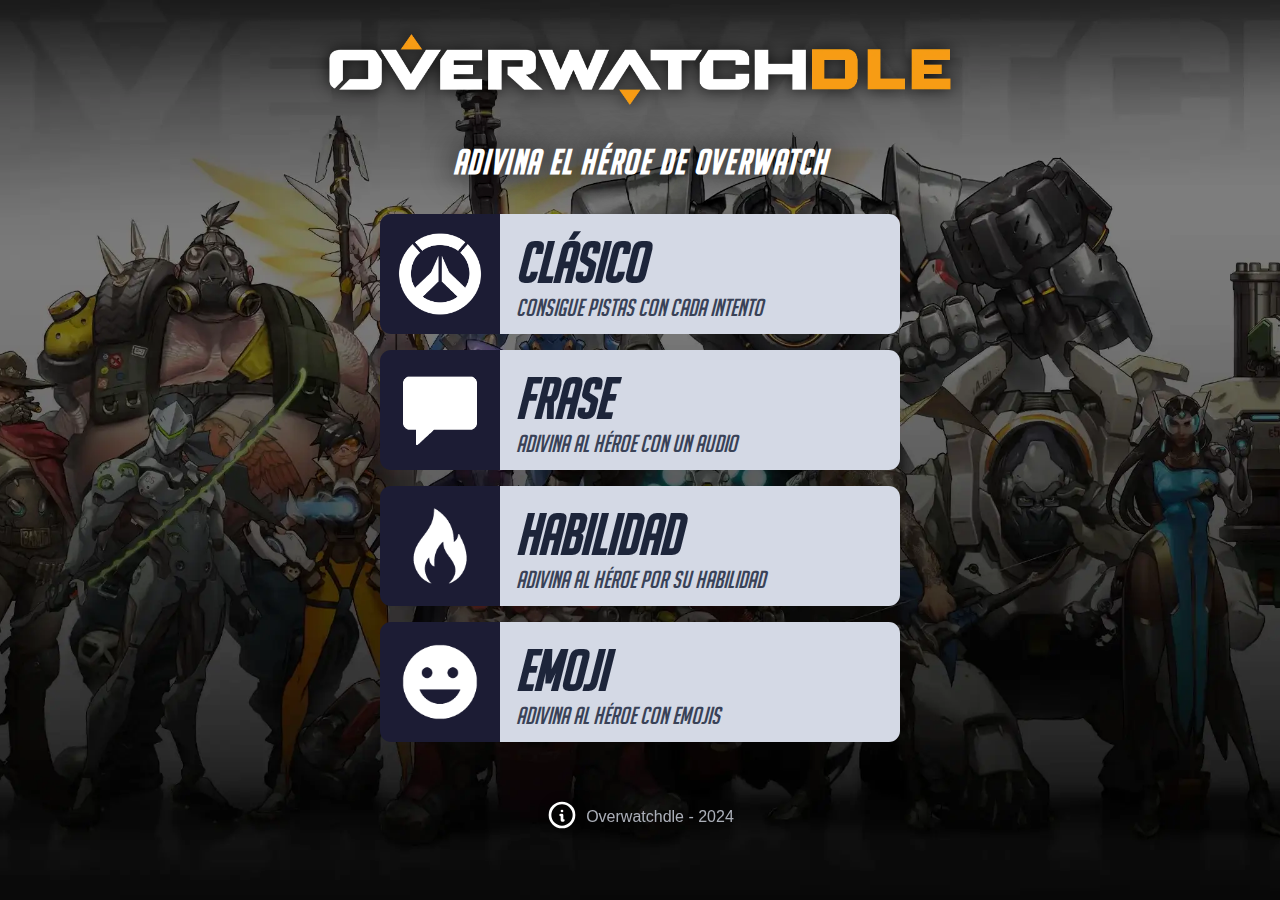
<file: index.html>
<!DOCTYPE html>
<html lang="es">

<head>
    <meta charset="UTF-8">
    <meta name="viewport" content="width=device-width, initial-scale=1.0">
    <title>Overwatchdle</title>
    <link rel="stylesheet" href="css/style.css">
    <link rel="icon" type="image/x-icon" href="imgs/favicon.ico">
</head>

<body>

    <header class="header">
        <nav class="header__nav">
            <a href=".">
                <img src="imgs/overwatchdle.webp" alt="Overwatchdle" class="logo">
            </a>
        </nav>

        <dialog class="modal info-modal">
            <section class="info-modal__content">
                <button class="close-modal close-info">
                    <svg xmlns="http://www.w3.org/2000/svg" viewBox="0 0 24 24" fill="none" stroke="currentColor"
                        stroke-width="2" stroke-linecap="round" stroke-linejoin="round"
                        class="icon icon-tabler icons-tabler-outline icon-tabler-x close-modal__img">
                        <path stroke="none" d="M0 0h24v24H0z" fill="none" />
                        <path d="M18 6l-12 12" />
                        <path d="M6 6l12 12" />
                    </svg>
                </button>
                <h3 class="info-modal__title">Información</h3>
                <hr class="info-hr">
                <p class="info-modal__text">Todos los días, adivina un héroe diferente del juego Overwatch</p>
                <p class="info-modal__text">Overwatchdle fue creado utilizando recursos que son propiedad de Blizzard
                    Entertainment. Blizzard Entertainment no respalda ni patrocina este proyecto.</p>
                <p class="info-modal__text">Juego inspirado en <a href="https://loldle.net" class="info-modal__link"
                        target="_blank">Loldle</a></p>
                <hr class="info-hr">
                <footer class="info-modal__footer">
                    <p class="info-modal__text">Contactame: <a href="mailto:brandoncalimares@gmail.com"
                            class="info-modal__link">brandoncalimares@gmail.com</a></p>
                </footer>
            </section>
        </dialog>
    </header>

    <main>
        <h2 class="description">
            Adivina el héroe de Overwatch
        </h2>
        <section class="gamemodes">
            <ul class="gamemodes__ul">
                <li>
                    <a href="classic.html" class="gamemode">
                        <div class="gamemode__icon">
                            <img src="imgs/classic.webp" alt="Imagen clasico">
                        </div>
                        <article class="gamemode__container">
                            <h3 class="gamemode__title"> Clásico </h3>
                            <p class="gamemode__description">Consigue pistas con cada intento</p>
                        </article>
                    </a>
                </li>
                <li>
                    <a href="phrase.html" class="gamemode">
                        <div class="gamemode__icon">
                            <img src="imgs/phrase.webp" alt="Imagen frase">
                        </div>
                        <article class="gamemode__container">
                            <h3 class="gamemode__title"> Frase </h3>
                            <p class="gamemode__description">Adivina al héroe con un audio</p>
                        </article>
                    </a>
                </li>
                <li>
                    <a href="ability.html" class="gamemode">
                        <div class="gamemode__icon">
                            <img src="imgs/ablity.webp" alt="Imagen habilidad">
                        </div>
                        <article class="gamemode__container">
                            <h3 class="gamemode__title"> Habilidad </h3>
                            <p class="gamemode__description">Adivina al héroe por su habilidad</p>
                        </article>
                    </a>
                </li>
                <li>
                    <a href="emoji.html" class="gamemode">
                        <div class="gamemode__icon">
                            <img src="imgs/emoji.webp" alt="Imagen emoji">
                        </div>
                        <article class="gamemode__container">
                            <h3 class="gamemode__title"> Emoji </h3>
                            <p class="gamemode__description">Adivina al héroe con emojis</p>
                        </article>
                    </a>
                </li>
            </ul>
        </section>
    </main>

    <footer>
        <button class="info-btn header__button">
            <svg xmlns="http://www.w3.org/2000/svg" width="24" height="24" viewBox="0 0 24 24" fill="none"
                stroke="currentColor" stroke-width="2" stroke-linecap="round" stroke-linejoin="round"
                class="icon icon-tabler icons-tabler-outline icon-tabler-info-circle info-icon">
                <path stroke="none" d="M0 0h24v24H0z" fill="none" />
                <path d="M3 12a9 9 0 1 0 18 0a9 9 0 0 0 -18 0" />
                <path d="M12 9h.01" />
                <path d="M11 12h1v4h1" />
            </svg>
        </button>
        <p class="footer__text">Overwatchdle - 2024</p>
    </footer>

    <script src="js/main.js"></script>

</body>

</html>
</file>
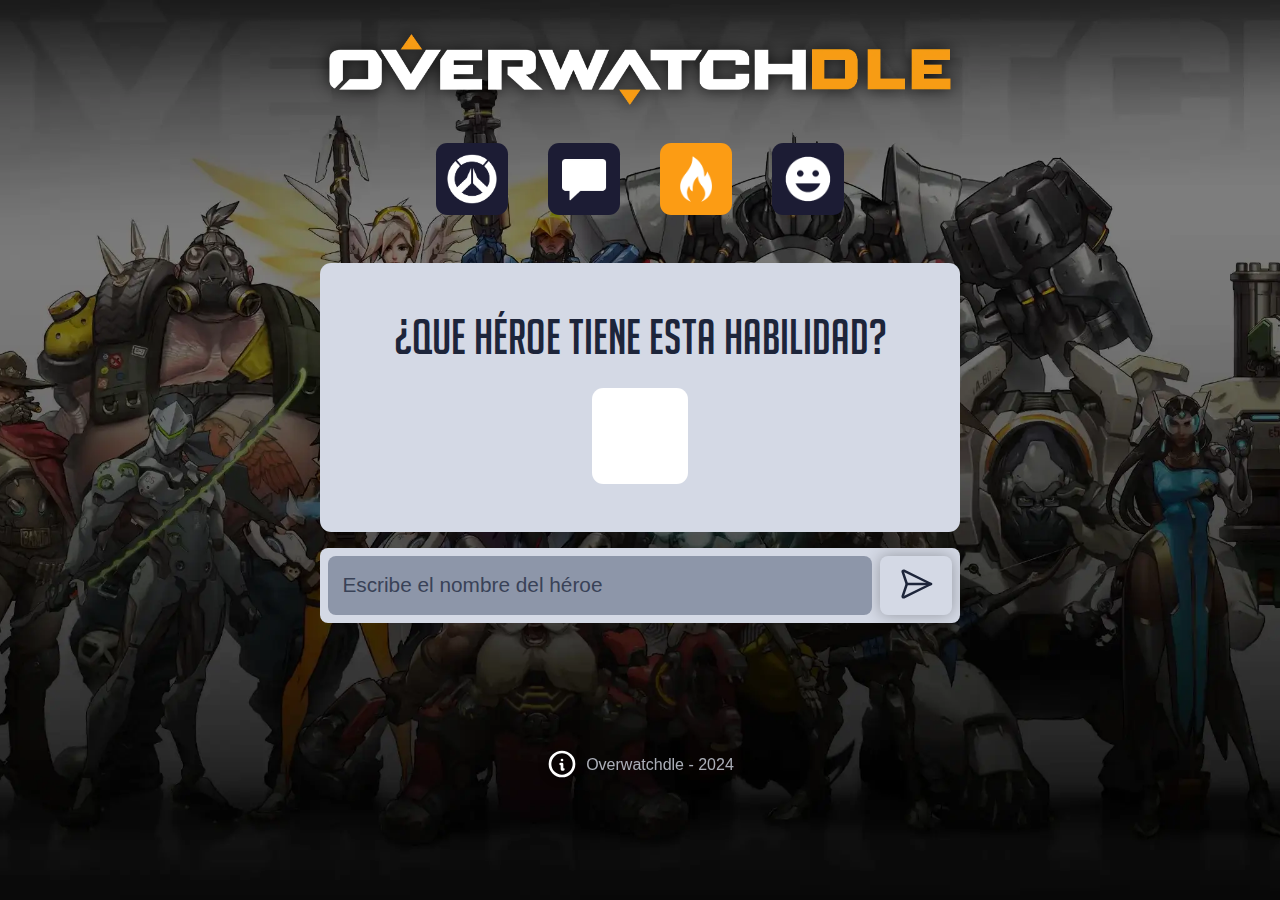
<file: ability.html>
<!DOCTYPE html>
<html lang="es">

<head>
    <meta charset="UTF-8">
    <meta name="viewport" content="width=device-width, initial-scale=1.0">
    <title>Overwatchdle - Habilidad</title>
    <link rel="stylesheet" href="css/style.css">
    <link rel="stylesheet" href="css/games.css">
    <link rel="icon" type="image/x-icon" href="imgs/favicon.ico">
</head>

<body>

    <header class="header">
        <nav class="header__nav">
            <a href=".">
                <img src="imgs/overwatchdle.webp" alt="Overwatchdle" class="logo">
            </a>
        </nav>

        <dialog class="modal info-modal">
            <section class="info-modal__content">
                <button class="close-modal close-info">
                    <svg xmlns="http://www.w3.org/2000/svg" viewBox="0 0 24 24" fill="none" stroke="currentColor"
                        stroke-width="2" stroke-linecap="round" stroke-linejoin="round"
                        class="icon icon-tabler icons-tabler-outline icon-tabler-x close-modal__img">
                        <path stroke="none" d="M0 0h24v24H0z" fill="none" />
                        <path d="M18 6l-12 12" />
                        <path d="M6 6l12 12" />
                    </svg>
                </button>
                <h3 class="info-modal__title">Información</h3>
                <hr class="info-hr">
                <p class="info-modal__text">Todos los días, adivina un héroe diferente del juego Overwatch</p>
                <p class="info-modal__text">Overwatchdle fue creado utilizando recursos que son propiedad de Blizzard
                    Entertainment. Blizzard Entertainment no respalda ni patrocina este proyecto.</p>
                <p class="info-modal__text">Juego inspirado en <a href="https://loldle.net" class="info-modal__link"
                        target="_blank">Loldle</a></p>
                <hr class="info-hr">
                <footer class="info-modal__footer">
                    <p class="info-modal__text">Contactame: <a href="mailto:brandoncalimares@gmail.com"
                            class="info-modal__link">brandoncalimares@gmail.com</a></p>
                </footer>
            </section>
        </dialog>
    </header>

    <main>
        <nav class="gamemodes">
            <ul class="gamemodes__ul-alt">
                <li>
                    <a href="classic.html" class="gamemode__icon gamemode__icon-alt">
                        <img src="imgs/classic.webp" alt="Imagen clasico">
                    </a>
                </li>
                <li>
                    <a href="phrase.html" class="gamemode__icon gamemode__icon-alt">
                        <img src="imgs/phrase.webp" alt="Imagen frase">
                    </a>
                </li>
                <li>
                    <a href="ability.html" class="gamemode__icon gamemode__icon-alt gamemode__icon-selected">
                        <img src="imgs/ablity.webp" alt="Imagen habilidad">
                    </a>
                </li>
                <li>
                    <a href="emoji.html" class="gamemode__icon gamemode__icon-alt">
                        <img src="imgs/emoji.webp" alt="Imagen emoji">
                    </a>
                </li>
            </ul>
        </nav>

        <section class="game-instructions">
            <p class="game-instructions__title">¿Que héroe tiene esta habilidad?</p>
            <div style="background-image: url('imgs/abilities/dva-e.png')" alt="Habilidad" class="ability-img">
        </section>

        <section class="chr-search">
            <form class="chr-search__form">
                <div class="chr-search__input-container">
                    <input type="text" placeholder="Escribe el nombre del héroe" class="chr-search__input">
                    <div class="search-results">
                    </div>
                </div>
                <button class="chr-search__button">
                    <svg xmlns="http://www.w3.org/2000/svg" viewBox="0 0 24 24" fill="none" stroke="currentColor"
                        stroke-width="1.5" stroke-linecap="round" stroke-linejoin="round"
                        class="icon icon-tabler icons-tabler-outline icon-tabler-send-2 chr-search__button-icon">
                        <path stroke="none" d="M0 0h24v24H0z" fill="none" />
                        <path
                            d="M4.698 4.034l16.302 7.966l-16.302 7.966a.503 .503 0 0 1 -.546 -.124a.555 .555 0 0 1 -.12 -.568l2.468 -7.274l-2.468 -7.274a.555 .555 0 0 1 .12 -.568a.503 .503 0 0 1 .546 -.124z" />
                        <path d="M6.5 12h14.5" />
                    </svg>
                </button>
            </form>
        </section>

        <section class="results-ability-container">
        </section>

        <section class="correct-answer correct-answer-hidden">
            <section class="ability-extra">
                <button class="ability-option right-click">
                    <svg version="1.1" fill="currentColor" class="ability-option__img"
                        xmlns="http://www.w3.org/2000/svg" xmlns:xlink="http://www.w3.org/1999/xlink"
                        viewBox="0 0 356.572 356.572" xml:space="preserve">
                        <g id="SVGRepo_bgCarrier" stroke-width="0"></g>
                        <g id="SVGRepo_tracerCarrier" stroke-linecap="round" stroke-linejoin="round"></g>
                        <g id="SVGRepo_iconCarrier">
                            <g>
                                <path
                                    d="M181.563,0C120.762,0,59.215,30.525,59.215,88.873V237.5c0,65.658,53.412,119.071,119.071,119.071 c65.658,0,119.07-53.413,119.07-119.071V88.873C297.356,27.809,237.336,0,181.563,0z M274.945,237.5 c0,53.303-43.362,96.657-96.659,96.657c-53.299,0-96.657-43.354-96.657-96.657v-69.513c20.014,6.055,57.685,15.215,102.221,15.215 c28.515,0,59.831-3.809,91.095-14.567V237.5z M274.945,144.794c-81.683,31.233-168.353,7.716-193.316-0.364V88.873 c0-43.168,51.489-66.46,99.934-66.46c46.481,0,93.382,20.547,93.382,66.46V144.794z M190.893,48.389v81.248 c0,6.187-5.023,11.208-11.206,11.208c-6.185,0-11.207-5.021-11.207-11.208V48.389c0-6.186,5.021-11.207,11.207-11.207 C185.869,37.182,190.893,42.203,190.893,48.389z M264.272,130.378c0,0-46.687,13.072-62.566,10.271V36.988 C201.706,36.988,276.412,37.923,264.272,130.378z">
                                </path>
                            </g>
                        </g>
                    </svg>
                </button>
                <button class="ability-option q">
                    Q
                </button>
                <button class="ability-option e">
                    E
                </button>
                <button class="ability-option shift">
                    SHIFT
                </button>
            </section>

            <p class="timer-text"> Proximo heroe en</p>
            <p class="timer"></p>

            <hr class="correct-answer__hr">
            <p class="next-game-title">Siguiente modo</p>
            <a href="emoji.html">
                <article class="next-game">
                    <img src="imgs/emoji.webp" alt="Imagen Emoji" class="next-game__img">
                    <p class="next-game__text">Emoji</p>
                </article>
            </a>
        </section>
    </main>

    <footer>
        <button class="info-btn header__button">
            <svg xmlns="http://www.w3.org/2000/svg" width="24" height="24" viewBox="0 0 24 24" fill="none"
                stroke="currentColor" stroke-width="2" stroke-linecap="round" stroke-linejoin="round"
                class="icon icon-tabler icons-tabler-outline icon-tabler-info-circle info-icon">
                <path stroke="none" d="M0 0h24v24H0z" fill="none" />
                <path d="M3 12a9 9 0 1 0 18 0a9 9 0 0 0 -18 0" />
                <path d="M12 9h.01" />
                <path d="M11 12h1v4h1" />
            </svg>
        </button>
        <p class="footer__text">Overwatchdle - 2024</p>
    </footer>

    <script src="js/main.js"></script>
    <script src="js/heroes.js"></script>
    <script src="js/search.js"></script>
    <script src="js/abilities.js"></script>
    <script src="js/ability.js"></script>
    <script src="js/updateDate.js"></script>

</body>

</html>
</file>
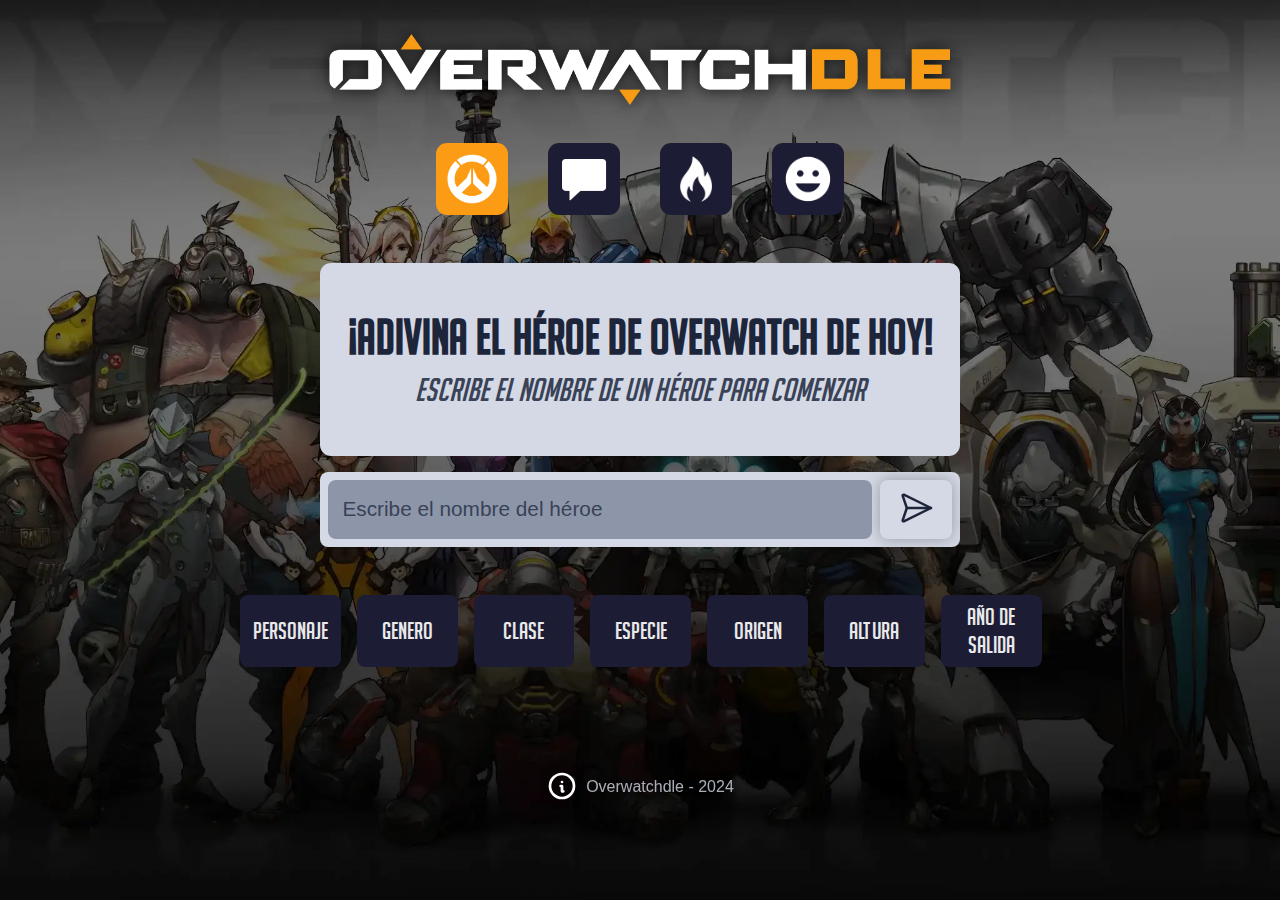
<file: classic.html>
<!DOCTYPE html>
<html lang="es">

<head>
    <meta charset="UTF-8">
    <meta name="viewport" content="width=device-width, initial-scale=1.0">
    <title>Overwatchdle - Clasico</title>
    <link rel="stylesheet" href="css/style.css">
    <link rel="stylesheet" href="css/games.css">
    <link rel="icon" type="image/x-icon" href="imgs/favicon.ico">
</head>

<body>

    <header class="header">
        <nav class="header__nav">
            <a href=".">
                <img src="imgs/overwatchdle.webp" alt="Overwatchdle" class="logo">
            </a>
        </nav>

        <dialog class="modal info-modal">
            <section class="info-modal__content">
                <button class="close-modal close-info">
                    <svg xmlns="http://www.w3.org/2000/svg" viewBox="0 0 24 24" fill="none" stroke="currentColor"
                        stroke-width="2" stroke-linecap="round" stroke-linejoin="round"
                        class="icon icon-tabler icons-tabler-outline icon-tabler-x close-modal__img">
                        <path stroke="none" d="M0 0h24v24H0z" fill="none" />
                        <path d="M18 6l-12 12" />
                        <path d="M6 6l12 12" />
                    </svg>
                </button>
                <h3 class="info-modal__title">Información</h3>
                <hr class="info-hr">
                <p class="info-modal__text">Todos los días, adivina un héroe diferente del juego Overwatch</p>
                <p class="info-modal__text">Overwatchdle fue creado utilizando recursos que son propiedad de Blizzard
                    Entertainment. Blizzard Entertainment no respalda ni patrocina este proyecto.</p>
                <p class="info-modal__text">Juego inspirado en <a href="https://loldle.net" class="info-modal__link"
                        target="_blank">Loldle</a></p>
                <hr class="info-hr">
                <footer class="info-modal__footer">
                    <p class="info-modal__text">Contactame: <a href="mailto:brandoncalimares@gmail.com"
                            class="info-modal__link">brandoncalimares@gmail.com</a></p>
                </footer>
            </section>
        </dialog>
    </header>

    <main>
        <nav class="gamemodes">
            <ul class="gamemodes__ul-alt">
                <li>
                    <a href="classic.html" class="gamemode__icon gamemode__icon-alt gamemode__icon-selected">
                        <img src="imgs/classic.webp" alt="Imagen clasico">
                    </a>
                </li>
                <li>
                    <a href="phrase.html" class="gamemode__icon gamemode__icon-alt">
                        <img src="imgs/phrase.webp" alt="Imagen frase">
                    </a>
                </li>
                <li>
                    <a href="ability.html" class="gamemode__icon gamemode__icon-alt">
                        <img src="imgs/ablity.webp" alt="Imagen habilidad">
                    </a>
                </li>
                <li>
                    <a href="emoji.html" class="gamemode__icon gamemode__icon-alt">
                        <img src="imgs/emoji.webp" alt="Imagen emoji">
                    </a>
                </li>
            </ul>
        </nav>

        <section class="game-instructions">
            <h2 class="game-instructions__title">¡Adivina el héroe de Overwatch de hoy!</h2>
            <p class="game-instructions__text">Escribe el nombre de un héroe para comenzar</p>
        </section>

        <section class="chr-search">
            <form class="chr-search__form">
                <div class="chr-search__input-container">
                    <input type="text" placeholder="Escribe el nombre del héroe" class="chr-search__input">
                    <div class="search-results">
                    </div>
                </div>
                <button class="chr-search__button">
                    <svg xmlns="http://www.w3.org/2000/svg" viewBox="0 0 24 24" fill="none" stroke="currentColor"
                        stroke-width="1.5" stroke-linecap="round" stroke-linejoin="round"
                        class="icon icon-tabler icons-tabler-outline icon-tabler-send-2 chr-search__button-icon">
                        <path stroke="none" d="M0 0h24v24H0z" fill="none" />
                        <path
                            d="M4.698 4.034l16.302 7.966l-16.302 7.966a.503 .503 0 0 1 -.546 -.124a.555 .555 0 0 1 -.12 -.568l2.468 -7.274l-2.468 -7.274a.555 .555 0 0 1 .12 -.568a.503 .503 0 0 1 .546 -.124z" />
                        <path d="M6.5 12h14.5" />
                    </svg>
                </button>

            </form>
        </section>

        <section class="results">
            <header class="results-titles">
                <p class="result-title"> Personaje </p>
                <p class="result-title"> Genero </p>
                <p class="result-title"> Clase </p>
                <p class="result-title"> Especie </p>
                <p class="result-title"> Origen </p>
                <p class="result-title"> Altura </p>
                <p class="result-title"> Año de salida </p>
            </header>
            <section class="results-content">
            </section>
        </section>

        <section class="correct-answer correct-answer-hidden">
            <p class="timer-text"> Proximo heroe en</p>
            <p class="timer"></p>
            <hr class="correct-answer__hr">
            <p class="next-game-title">Siguiente modo</p>
            <a href="phrase.html">
                <article class="next-game">
                    <img src="imgs/phrase.webp" alt="Imagen Frase" class="next-game__img">
                    <p class="next-game__text">Frase</p>
                </article>
            </a>
        </section>
    </main>

    <footer>
        <button class="info-btn header__button">
            <svg xmlns="http://www.w3.org/2000/svg" width="24" height="24" viewBox="0 0 24 24" fill="none"
                stroke="currentColor" stroke-width="2" stroke-linecap="round" stroke-linejoin="round"
                class="icon icon-tabler icons-tabler-outline icon-tabler-info-circle info-icon">
                <path stroke="none" d="M0 0h24v24H0z" fill="none" />
                <path d="M3 12a9 9 0 1 0 18 0a9 9 0 0 0 -18 0" />
                <path d="M12 9h.01" />
                <path d="M11 12h1v4h1" />
            </svg>
        </button>
        <p class="footer__text">Overwatchdle - 2024</p>
    </footer>

    <script src="js/main.js"></script>
    <script src="js/heroes.js"></script>
    <script src="js/search.js"></script>
    <script src="js/classic.js"></script>
    <script src="js/updateDate.js"></script>
</body>

</html>
</file>
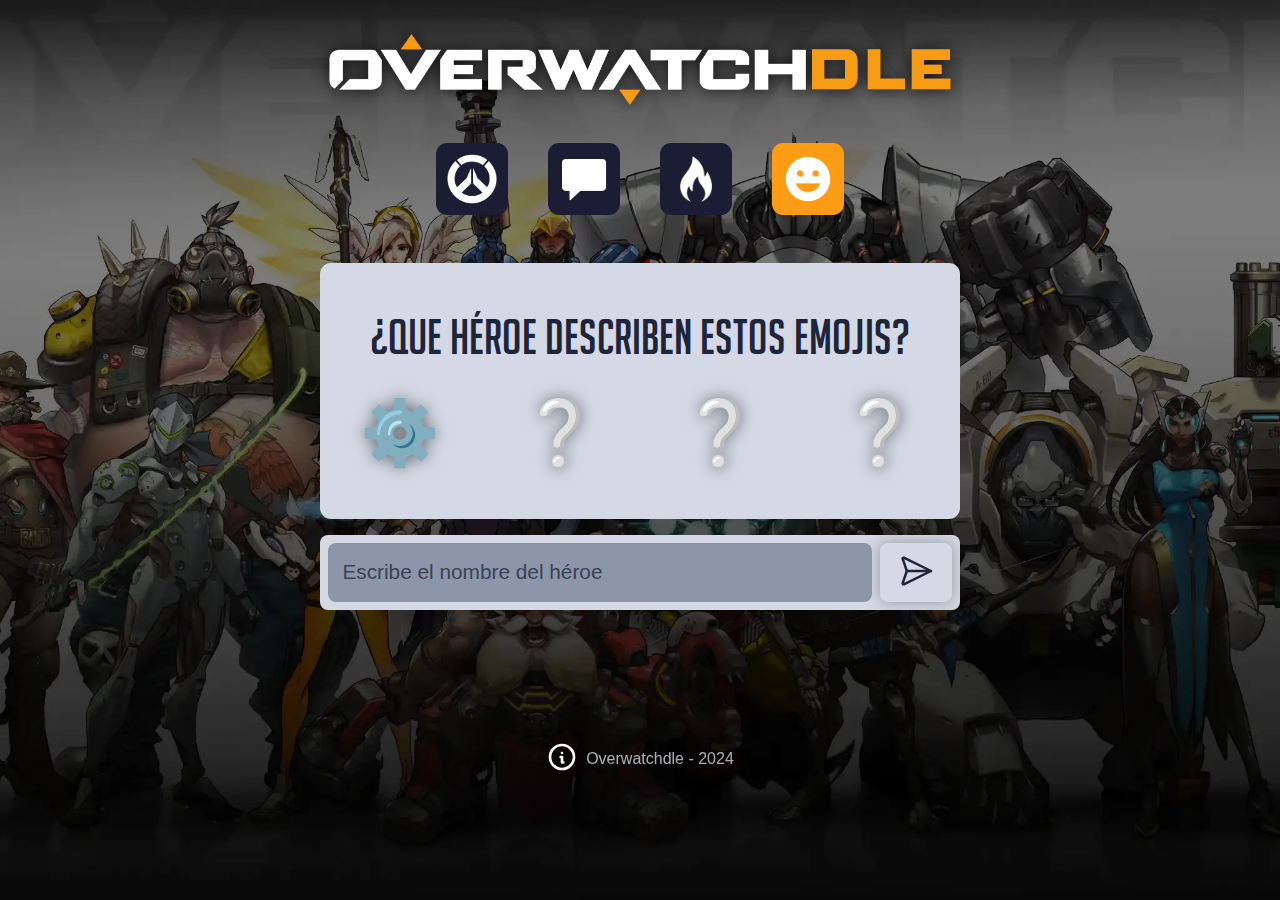
<file: emoji.html>
<!DOCTYPE html>
<html lang="es">

<head>
    <meta charset="UTF-8">
    <meta name="viewport" content="width=device-width, initial-scale=1.0">
    <title>Overwatchdle - Habilidad</title>
    <link rel="stylesheet" href="css/style.css">
    <link rel="stylesheet" href="css/games.css">
    <link rel="icon" type="image/x-icon" href="imgs/favicon.ico">
</head>

<body>

    <header class="header">
        <nav class="header__nav">
            <a href=".">
                <img src="imgs/overwatchdle.webp" alt="Overwatchdle" class="logo">
            </a>
        </nav>

        <dialog class="modal info-modal">
            <section class="info-modal__content">
                <button class="close-modal close-info">
                    <svg xmlns="http://www.w3.org/2000/svg" viewBox="0 0 24 24" fill="none" stroke="currentColor"
                        stroke-width="2" stroke-linecap="round" stroke-linejoin="round"
                        class="icon icon-tabler icons-tabler-outline icon-tabler-x close-modal__img">
                        <path stroke="none" d="M0 0h24v24H0z" fill="none" />
                        <path d="M18 6l-12 12" />
                        <path d="M6 6l12 12" />
                    </svg>
                </button>
                <h3 class="info-modal__title">Información</h3>
                <hr class="info-hr">
                <p class="info-modal__text">Todos los días, adivina un héroe diferente del juego Overwatch</p>
                <p class="info-modal__text">Overwatchdle fue creado utilizando recursos que son propiedad de Blizzard
                    Entertainment. Blizzard Entertainment no respalda ni patrocina este proyecto.</p>
                <p class="info-modal__text">Juego inspirado en <a href="https://loldle.net" class="info-modal__link"
                        target="_blank">Loldle</a></p>
                <hr class="info-hr">
                <footer class="info-modal__footer">
                    <p class="info-modal__text">Contactame: <a href="mailto:brandoncalimares@gmail.com"
                            class="info-modal__link">brandoncalimares@gmail.com</a></p>
                </footer>
            </section>
        </dialog>
    </header>

    <main>
        <nav class="gamemodes">
            <ul class="gamemodes__ul-alt">
                <li>
                    <a href="classic.html" class="gamemode__icon gamemode__icon-alt">
                        <img src="imgs/classic.webp" alt="Imagen clasico">
                    </a>
                </li>
                <li>
                    <a href="phrase.html" class="gamemode__icon gamemode__icon-alt">
                        <img src="imgs/phrase.webp" alt="Imagen frase">
                    </a>
                </li>
                <li>
                    <a href="ability.html" class="gamemode__icon gamemode__icon-alt">
                        <img src="imgs/ablity.webp" alt="Imagen habilidad">
                    </a>
                </li>
                <li>
                    <a href="emoji.html" class="gamemode__icon gamemode__icon-alt gamemode__icon-selected">
                        <img src="imgs/emoji.webp" alt="Imagen emoji">
                    </a>
                </li>
            </ul>
        </nav>

        <section class="game-instructions">
            <p class="game-instructions__title">¿Que héroe describen estos emojis?</p>
            <p class="emojis">
                <span class="emoji-0">❔</span>
                <span class="emoji-1">❔</span>
                <span class="emoji-2">❔</span>
                <span class="emoji-3">❔</span>
            </p>
        </section>

        <section class="chr-search">
            <form class="chr-search__form">
                <div class="chr-search__input-container">
                    <input type="text" placeholder="Escribe el nombre del héroe" class="chr-search__input">
                    <div class="search-results">
                    </div>
                </div>
                <button class="chr-search__button">
                    <svg xmlns="http://www.w3.org/2000/svg" viewBox="0 0 24 24" fill="none" stroke="currentColor"
                        stroke-width="1.5" stroke-linecap="round" stroke-linejoin="round"
                        class="icon icon-tabler icons-tabler-outline icon-tabler-send-2 chr-search__button-icon">
                        <path stroke="none" d="M0 0h24v24H0z" fill="none" />
                        <path
                            d="M4.698 4.034l16.302 7.966l-16.302 7.966a.503 .503 0 0 1 -.546 -.124a.555 .555 0 0 1 -.12 -.568l2.468 -7.274l-2.468 -7.274a.555 .555 0 0 1 .12 -.568a.503 .503 0 0 1 .546 -.124z" />
                        <path d="M6.5 12h14.5" />
                    </svg>
                </button>
            </form>
        </section>

        <section class="results-emoji-container">
        </section>

        <section class="correct-answer correct-answer-hidden">
            <p class="timer-text"> Proximo heroe en</p>
            <p class="timer"></p>
            <hr class="correct-answer__hr">
            <p class="next-game-title">Siguiente modo</p>
            <a href="classic.html">
                <article class="next-game">
                    <img src="imgs/classic.webp" alt="Imagen Clasico" class="next-game__img">
                    <p class="next-game__text">Clasico</p>
                </article>
            </a>
        </section>
    </main>

    <footer>
        <button class="info-btn header__button">
            <svg xmlns="http://www.w3.org/2000/svg" width="24" height="24" viewBox="0 0 24 24" fill="none"
                stroke="currentColor" stroke-width="2" stroke-linecap="round" stroke-linejoin="round"
                class="icon icon-tabler icons-tabler-outline icon-tabler-info-circle info-icon">
                <path stroke="none" d="M0 0h24v24H0z" fill="none" />
                <path d="M3 12a9 9 0 1 0 18 0a9 9 0 0 0 -18 0" />
                <path d="M12 9h.01" />
                <path d="M11 12h1v4h1" />
            </svg>
        </button>
        <p class="footer__text">Overwatchdle - 2024</p>
    </footer>

    <script src="js/main.js"></script>
    <script src="js/heroes.js"></script>
    <script src="js/search.js"></script>
    <script src="js/emojis.js"></script>
    <script src="js/emoji.js"></script>
    <script src="js/updateDate.js"></script>

</body>

</html>
</file>
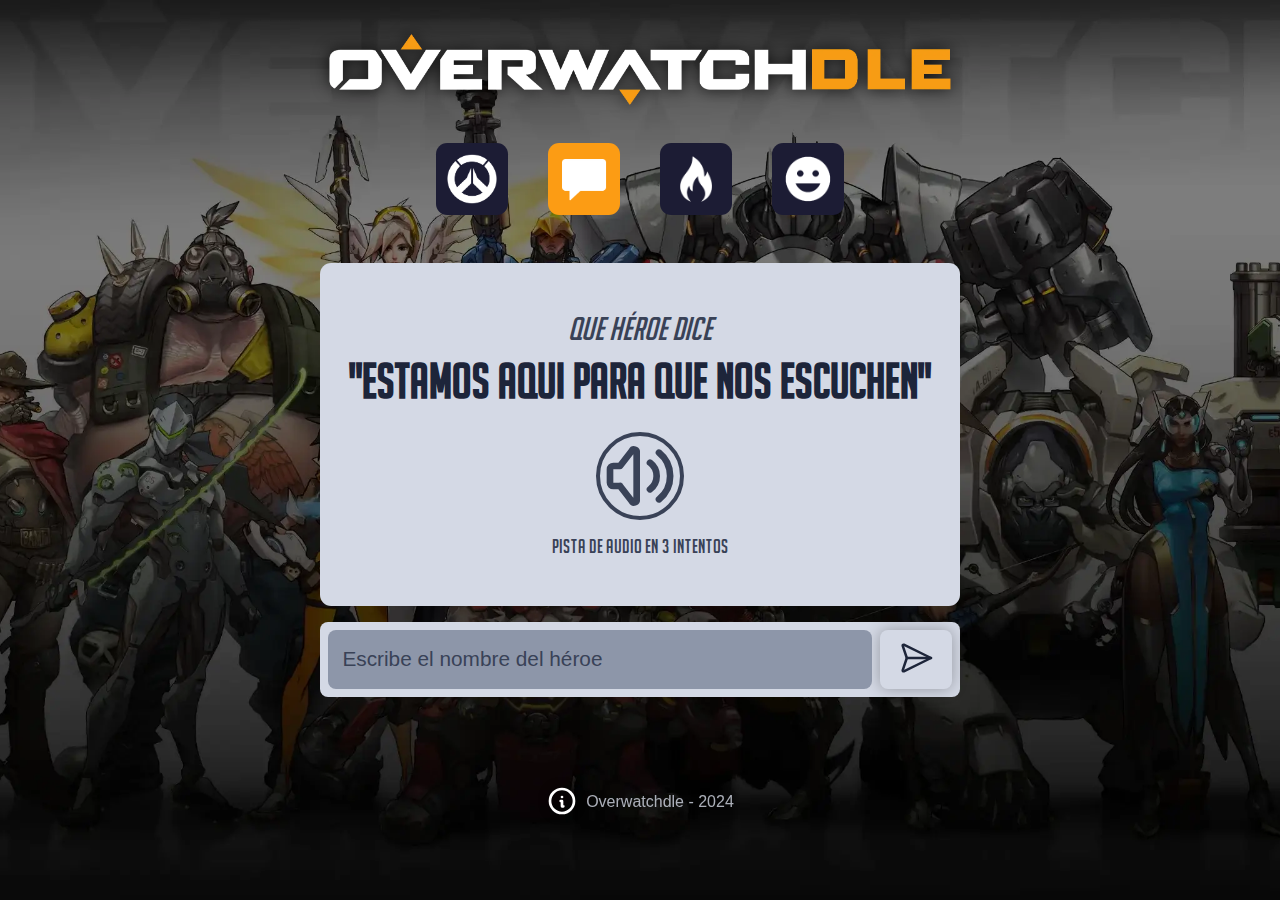
<file: phrase.html>
<!DOCTYPE html>
<html lang="es">

<head>
    <meta charset="UTF-8">
    <meta name="viewport" content="width=device-width, initial-scale=1.0">
    <title>Overwatchdle - Frase</title>
    <link rel="stylesheet" href="css/style.css">
    <link rel="stylesheet" href="css/games.css">
    <link rel="icon" type="image/x-icon" href="imgs/favicon.ico">
</head>

<body>

    <header class="header">
        <nav class="header__nav">
            <a href=".">
                <img src="imgs/overwatchdle.webp" alt="Overwatchdle" class="logo">
            </a>
        </nav>

        <dialog class="modal info-modal">
            <section class="info-modal__content">
                <button class="close-modal close-info">
                    <svg xmlns="http://www.w3.org/2000/svg" viewBox="0 0 24 24" fill="none" stroke="currentColor"
                        stroke-width="2" stroke-linecap="round" stroke-linejoin="round"
                        class="icon icon-tabler icons-tabler-outline icon-tabler-x close-modal__img">
                        <path stroke="none" d="M0 0h24v24H0z" fill="none" />
                        <path d="M18 6l-12 12" />
                        <path d="M6 6l12 12" />
                    </svg>
                </button>
                <h3 class="info-modal__title">Información</h3>
                <hr class="info-hr">
                <p class="info-modal__text">Todos los días, adivina un héroe diferente del juego Overwatch</p>
                <p class="info-modal__text">Overwatchdle fue creado utilizando recursos que son propiedad de Blizzard
                    Entertainment. Blizzard Entertainment no respalda ni patrocina este proyecto.</p>
                <p class="info-modal__text">Juego inspirado en <a href="https://loldle.net" class="info-modal__link"
                        target="_blank">Loldle</a></p>
                <hr class="info-hr">
                <footer class="info-modal__footer">
                    <p class="info-modal__text">Contactame: <a href="mailto:brandoncalimares@gmail.com"
                            class="info-modal__link">brandoncalimares@gmail.com</a></p>
                </footer>
            </section>
        </dialog>
    </header>

    <main>
        <nav class="gamemodes">
            <ul class="gamemodes__ul-alt">
                <li>
                    <a href="classic.html" class="gamemode__icon gamemode__icon-alt">
                        <img src="imgs/classic.webp" alt="Imagen clasico">
                    </a>
                </li>
                <li>
                    <a href="phrase.html" class="gamemode__icon gamemode__icon-alt gamemode__icon-selected">
                        <img src="imgs/phrase.webp" alt="Imagen frase">
                    </a>
                </li>
                <li>
                    <a href="ability.html" class="gamemode__icon gamemode__icon-alt">
                        <img src="imgs/ablity.webp" alt="Imagen habilidad">
                    </a>
                </li>
                <li>
                    <a href="emoji.html" class="gamemode__icon gamemode__icon-alt">
                        <img src="imgs/emoji.webp" alt="Imagen emoji">
                    </a>
                </li>
            </ul>
        </nav>

        <section class="game-instructions">
            <p class="game-instructions__text">Que héroe dice</p>
            <h2 class="game-instructions__title"></h2>
            <div class="audio-container">
                <button class="audio-button audio-locked">
                    <svg xmlns="http://www.w3.org/2000/svg" width="24" height="24" viewBox="0 0 24 24" fill="none"
                        stroke="currentColor" stroke-width="2" stroke-linecap="round" stroke-linejoin="round"
                        class="icon icon-tabler icons-tabler-outline icon-tabler-volume audio-button__icon">
                        <path stroke="none" d="M0 0h24v24H0z" fill="none" />
                        <path d="M15 8a5 5 0 0 1 0 8" />
                        <path d="M17.7 5a9 9 0 0 1 0 14" />
                        <path
                            d="M6 15h-2a1 1 0 0 1 -1 -1v-4a1 1 0 0 1 1 -1h2l3.5 -4.5a.8 .8 0 0 1 1.5 .5v14a.8 .8 0 0 1 -1.5 .5l-3.5 -4.5" />
                    </svg>
                </button>
                <p class="audio__text">Pista de audio en 3 intentos</p>
                <div class="audio-player" style="display: none;">
                    <button class="audio-player__button">
                        <svg xmlns="http://www.w3.org/2000/svg" width="24" height="24" viewBox="0 0 24 24"
                            fill="currentColor"
                            class="icon icon-tabler icons-tabler-filled icon-tabler-player-play audio-player__icon audio-play">
                            <path stroke="none" d="M0 0h24v24H0z" fill="none" />
                            <path
                                d="M6 4v16a1 1 0 0 0 1.524 .852l13 -8a1 1 0 0 0 0 -1.704l-13 -8a1 1 0 0 0 -1.524 .852z" />
                        </svg>
                        <svg style="display: none;" xmlns="http://www.w3.org/2000/svg" width="24" height="24"
                            viewBox="0 0 24 24" fill="currentColor"
                            class="icon icon-tabler icons-tabler-filled icon-tabler-player-stop audio-player__icon audio-stop">
                            <path stroke="none" d="M0 0h24v24H0z" fill="none" />
                            <path
                                d="M17 4h-10a3 3 0 0 0 -3 3v10a3 3 0 0 0 3 3h10a3 3 0 0 0 3 -3v-10a3 3 0 0 0 -3 -3z" />
                        </svg>
                    </button>
                    <input class="volume-slider" type="range" min="0" max="100" step="any" value="100">
                    <audio src="" class="audio"></audio>
                </div>
            </div>
        </section>

        <section class="chr-search">
            <form class="chr-search__form">
                <div class="chr-search__input-container">
                    <input type="text" placeholder="Escribe el nombre del héroe" class="chr-search__input">
                    <div class="search-results">
                    </div>
                </div>
                <button class="chr-search__button">
                    <svg xmlns="http://www.w3.org/2000/svg" viewBox="0 0 24 24" fill="none" stroke="currentColor"
                        stroke-width="1.5" stroke-linecap="round" stroke-linejoin="round"
                        class="icon icon-tabler icons-tabler-outline icon-tabler-send-2 chr-search__button-icon">
                        <path stroke="none" d="M0 0h24v24H0z" fill="none" />
                        <path
                            d="M4.698 4.034l16.302 7.966l-16.302 7.966a.503 .503 0 0 1 -.546 -.124a.555 .555 0 0 1 -.12 -.568l2.468 -7.274l-2.468 -7.274a.555 .555 0 0 1 .12 -.568a.503 .503 0 0 1 .546 -.124z" />
                        <path d="M6.5 12h14.5" />
                    </svg>
                </button>
            </form>
        </section>

        <section class="results-phrase-container">
        </section>

        <section class="correct-answer correct-answer-hidden">
            <p class="timer-text"> Proximo heroe en</p>
            <p class="timer"></p>
            <hr class="correct-answer__hr">
            <p class="next-game-title">Siguiente modo</p>
            <a href="ability.html">
                <article class="next-game">
                    <img src="imgs/ablity.webp" alt="Imagen Habilidad" class="next-game__img">
                    <p class="next-game__text">Habilidad</p>
                </article>
            </a>
        </section>
    </main>

    <footer>
        <button class="info-btn header__button">
            <svg xmlns="http://www.w3.org/2000/svg" width="24" height="24" viewBox="0 0 24 24" fill="none"
                stroke="currentColor" stroke-width="2" stroke-linecap="round" stroke-linejoin="round"
                class="icon icon-tabler icons-tabler-outline icon-tabler-info-circle info-icon">
                <path stroke="none" d="M0 0h24v24H0z" fill="none" />
                <path d="M3 12a9 9 0 1 0 18 0a9 9 0 0 0 -18 0" />
                <path d="M12 9h.01" />
                <path d="M11 12h1v4h1" />
            </svg>
        </button>
        <p class="footer__text">Overwatchdle - 2024</p>
    </footer>

    <script src="js/heroes.js"></script>
    <script src="js/main.js"></script>
    <script src="js/search.js"></script>
    <script src="js/audios.js"></script>
    <script src="js/phrase.js"></script>
    <script src="js/updateDate.js"></script>

</body>

</html>
</file>
<file: css/style.css>
* {
  margin: 0;
  padding: 0;
  box-sizing: border-box;
}

@font-face {
  font-family: "Big Noodle Too";
  src: url("../fonts/big_noodle_titling.ttf");
}

/* COLORES */

:root {
  --background-color: #d4d9e5;
  --background-color-dark: #1c1c34;
  --selected-color: #fc9c14;
  --input-color: #8d96a9;
  --text-color: #1d253a;
  --text-color-lg: #394257;
  --text-color-alt: #e9e9e9;
  --correct-color: #5ee95e;
  --wrong-color: #e25d5d;
  --partial-color: #f1ce3f;
}

/* ELEMENTOS GLOBALES */

::-webkit-scrollbar {
  width: 1rem;
}

::-webkit-scrollbar-track {
  background: var(--input-color);
}

::-webkit-scrollbar-thumb {
  background: var(--background-color);
  border-radius: 2rem;
}

::-webkit-scrollbar-thumb:active {
  background: var(--text-color-alt);
}

html {
  scroll-behavior: smooth;
}

body {
  display: flex;
  align-items: center;
  flex-direction: column;
  min-height: 100dvh;
  background: url("../imgs/background.webp") black;
  background-position: center;
  background-size: cover;
  background-repeat: no-repeat;
  background-attachment: fixed;
}

header {
  width: 100%;
  display: flex;
  justify-content: center;
  padding: 2rem;
}

main {
  display: flex;
  flex-direction: column;
  align-items: center;
  gap: 2rem;
  width: fit-content;
}

footer {
  display: flex;
  justify-content: center;
  align-items: center;
  flex-grow: 1;
  padding: 2rem;
  margin-bottom: 0.5rem;
  gap: 0.5rem;
}

a {
  text-decoration: none;
  color: inherit;
}

/* CLASES */

/* HEADER */

.header__ul {
  display: flex;
  align-items: center;
  gap: 1rem;
}

.header__ul > li {
  list-style: none;
}

.header__button {
  background: none;
  border: none;
  cursor: pointer;
  transition: ease-in-out 0.15s;
}

.header__button:hover {
  transform: scale(1.1);
  filter: drop-shadow(0 0 0.3rem white);
}

.info-icon {
  width: 2rem;
  height: 2rem;
  color: white;
  filter: drop-shadow(0 0 0.3rem black);
}

.logo {
  width: 40rem;
  filter: drop-shadow(0 0 0.5rem rgba(0, 0, 0, 0.757));
  cursor: pointer;
  transition: ease-in-out 0.15s;
}

.logo:hover {
  transform: scale(1.02);
  filter: drop-shadow(0 0 0.5rem rgba(255, 255, 255, 0.496));
}

.modal {
  display: none;
}

.modal[open] {
  border: none;
  background-color: rgba(0, 0, 0, 0.5);
  backdrop-filter: blur(0.25rem);
  width: 100%;
  height: 100%;
  max-width: 100%;
  max-height: 100%;
  position: absolute;
  display: flex;
  right: 0;
  align-items: center;
  justify-content: center;
  position: fixed;
}

.close-modal {
  background: none;
  border: none;
  cursor: pointer;
  color: var(--text-color);
  align-self: flex-end;
  background-color: var(--wrong-color);
  border-radius: 0.5rem;
  width: 2.5rem;
  height: 2.5rem;
}

.close-modal__img {
  width: 2.5rem;
  height: 2.5rem;
}

.close-modal:hover {
  filter: brightness(1.1);
  transform: scale(1.1);
}

@media (max-width: 770px) {
  .logo {
    width: 100%;
  }
  .info-icon {
    width: 1.5rem;
    height: 1.5rem;
  }
}

.info-modal__content {
  background-color: var(--background-color);
  border: none;
  padding: 1rem 1rem 1.5rem 1rem;
  display: flex;
  flex-direction: column;
  gap: 0.5rem;
  border-radius: 0.5rem;
  width: fit-content;
  box-shadow: 0 0 5rem black;
  width: 50rem;
  padding: 1rem;
}

.info-modal__title {
  font-family: "Big Noodle Too", impact, sans-serif;
  color: var(--text-color);
  font-size: 3rem;
  font-style: italic;
  text-align: center;
}

.info-modal__text {
  font-family: sans-serif;
  color: var(--text-color);
  font-size: 1.5rem;
  font-weight: 600;
  padding: 0.5rem 2rem;
}

.info-modal__link {
  color: #3f86f1;
}

.info-modal__link:hover {
  filter: brightness(1.4);
  text-decoration: underline;
}

.info-hr {
  border: 0.1rem solid var(--text-color-lg);
  width: 100%;
  margin: 1rem 0;
}

@media (max-width: 850px) and (min-width: 550px) {
  .info-modal__content {
    width: 30rem;
  }

  .info-modal__title {
    font-size: 3rem;
  }

  .info-modal__text {
    font-size: 1.2rem;
  }
}

@media (max-width: 550px) {
  .info-modal__content {
    width: 20rem;
  }

  .info-modal__title {
    font-size: 2rem;
  }

  .info-modal__text {
    font-size: 0.8rem;
    padding: 0.5rem 0.5rem;
  }

  .info-modal__footer {
    padding: 0.5rem;
  }
}

/* MAIN */

.description {
  font-family: "Big Noodle Too", impact, sans-serif;
  color: white;
  text-shadow: 0 0 2rem black;
  letter-spacing: 0.1rem;
  font-size: 2.15rem;
  text-align: center;
  font-style: italic;
}

.gamemodes__ul {
  display: flex;
  flex-direction: column;
  gap: 1rem;
}

.gamemodes__ul-alt {
  display: flex;
  flex-direction: row;
  gap: 2.5rem;
}

:is(.gamemodes__ul, .gamemodes__ul-alt) > li {
  list-style: none;
}

.gamemode {
  display: flex;
  transition: ease 0.15s;
  border-radius: 0.7rem;
}

.gamemode:hover {
  transform: scale(1.05);
  filter: brightness(1.2);
}

.gamemode__icon {
  background-color: var(--background-color-dark);
  width: 7.5rem;
  height: 7.5rem;
  border-radius: 0.7rem 0 0 0.7rem;
  display: flex;
  justify-content: center;
  align-items: center;
}

.gamemode__icon-alt {
  width: 4.5rem;
  height: 4.5rem;
  border-radius: 0.7rem;
  transition: ease 0.3s;
}

.gamemode__icon-alt:hover {
  transform: scale(1.1);
  background-color: var(--selected-color);
}

.gamemode__icon-selected {
  background-color: var(--selected-color);
}

.gamemode__icon > img {
  width: 75%;
  height: 75%;
}

.gamemode__container {
  font-family: "Big Noodle Too", impact, sans-serif;
  background-color: var(--background-color);
  padding: 1rem;
  border-radius: 0 0.7rem 0.7rem 0;
  width: 25rem;
  height: 7.5rem;
  transition: ease 0.15s;
}

.gamemode__title {
  font-size: 3.5rem;
  font-style: italic;
  color: var(--text-color);
}

.gamemode__description {
  font-size: 1.5rem;
  font-style: italic;
  color: var(--text-color-lg);
}

@media (max-width: 650px) {
  .description {
    font-size: 1.5rem;
  }

  .gamemode__icon {
    width: 5rem;
    height: 5rem;
  }

  .gamemodes__ul-alt {
    gap: 0.7rem;
  }

  .gamemode__icon-alt {
    width: 3.5rem;
    height: 3.5rem;
  }

  .gamemode__container {
    width: 15rem;
    height: 5rem;
  }

  .gamemode__title {
    font-size: 2rem;
  }

  .gamemode__description {
    font-size: 1rem;
  }
}

/* FOOTER */

.footer__text {
  opacity: 0.8;
  font-family: sans-serif;
  color: var(--background-color);
}
</file>
<file: css/games.css>
@import url("https://fonts.googleapis.com/css2?family=Noto+Color+Emoji&display=swap");

main {
  gap: 1rem;
  width: 100%;
}

.game-instructions {
  background-color: var(--background-color);
  padding: 3rem 1.5rem;
  font-family: "Big Noodle Too", impact, sans-serif;
  width: 40rem;
  border-radius: 0.7rem;
  text-align: center;
  margin-top: 2rem;
  display: flex;
  flex-direction: column;
  align-items: center;
  gap: 0.5rem;
}

.game-instructions__title {
  font-size: 3rem;
  color: var(--text-color);
}

.game-instructions__text {
  font-size: 2rem;
  color: var(--text-color-lg);
  font-style: italic;
}

.chr-search {
  background-color: var(--background-color);
  width: 40rem;
  border-radius: 0.5rem;
  padding: 0.5rem;
}

.chr-search__form {
  display: flex;
  gap: 0.5rem;
}

.chr-search__input-container {
  flex-grow: 1;
  position: relative;
}

.chr-search__input {
  background-color: var(--input-color);
  border: none;
  border-radius: 0.5rem;
  padding: 0.9rem;
  font-size: 1.3rem;
  width: 100%;
  height: 100%;
  color: var(--text-color);
  margin-right: 0.5rem;
}

.chr-search__input::placeholder {
  color: var(--text-color-lg);
}

.chr-search__input:focus {
  border: none;
  outline: none;
}

.chr-search__button {
  border: none;
  background: var(--background-color);
  cursor: pointer;
  padding: 0.5rem 1rem;
  box-shadow: 0 0 1rem rgba(0, 0, 0, 0.3);
  border-radius: 0.5rem;
  transition: ease 0.1s;
}

.chr-search__button:hover {
  transform: scale(1.03);
  box-shadow: 0 0 1rem rgba(0, 0, 0, 0.4);
  filter: brightness(1.1);
}

.chr-search__button-icon {
  width: 2.5rem;
  height: 2.5rem;
  color: var(--text-color);
}

.search-results {
  position: absolute;
  margin-top: 0.2rem;
  width: 100%;
  background-color: var(--background-color);
  border-radius: 0.5rem;
  box-shadow: 0 0 1rem rgba(0, 0, 0, 0.3);
  z-index: 10;
}

.search-results > ul {
  list-style: none;
}

.search-results > ul > li {
  display: flex;
  align-items: center;
  cursor: pointer;
  transition: ease 0.1s;
  background-color: var(--background-color);
  border-radius: 0.5rem;
  overflow: hidden;
  box-shadow: 0 0 1rem rgba(0, 0, 0, 0.1);
  margin: 0.5rem;
}

.search-results > ul > li:hover {
  filter: brightness(1.1);
}

.search-results__img {
  width: 5rem;
  height: 5rem;
}

.search-results__text {
  font-size: 2.5rem;
  color: var(--text-color);
  font-family: "Big Noodle Too", impact, sans-serif;
  margin-left: 1rem;
}

.timer-text {
  font-size: 1.3rem;
  color: var(--text-color-alt);
  font-family: "Big Noodle Too", impact, sans-serif;
  text-align: center;
}

.timer {
  font-size: 3rem;
  color: var(--text-color-alt);
  font-family: "Big Noodle Too", impact, sans-serif;
  margin-bottom: 1rem;
}

@media (max-width: 768px) {
  .game-instructions {
    width: 90%;
  }

  .game-instructions__title {
    font-size: 2.5rem;
  }

  .game-instructions__text {
    font-size: 1.7rem;
  }

  .chr-search {
    width: 90%;
  }

  .chr-search__input {
    font-size: 1rem;
  }

  .search-results__text {
    font-size: 2rem;
  }
}

@media (max-width: 400px) {
  .search-results__text {
    font-size: 1.5rem;
  }
}

/* CLASSIC MODE */

.results {
  max-width: 50rem;
  margin-top: 2rem;
}

.results-titles {
  display: grid;
  grid-template-columns: repeat(7, 6.3rem);
  gap: 1rem;
  padding: 0;
  justify-content: start;
}

.result-title {
  background-color: var(--background-color-dark);
  color: var(--text-color-alt);
  font-family: "Big Noodle Too", impact, sans-serif;
  font-size: 1.5rem;
  border-radius: 0.5rem;
  padding: 0.5rem;
  text-align: center;
  display: flex;
  justify-content: center;
  align-items: center;
}

.results-content {
  display: grid;
  grid-template-columns: repeat(7, 6.3rem);
  gap: 1rem;
  margin-top: 1rem;
}

.result-info {
  aspect-ratio: 1 / 1;
  border-radius: 0.5rem;
  overflow: hidden;
  color: var(--text-color);
  font-size: 1.8rem;
  font-family: "Big Noodle Too", impact, sans-serif;
  text-align: center;
  display: flex;
  justify-content: center;
  align-items: center;
  animation: result-animation 1s;
}

@keyframes result-animation {
  from {
    opacity: 0;
    transform: translateY(-2rem);
  }
  to {
    opacity: 1;
  }
}

.result-info__img {
  max-width: 100%;
  object-fit: cover;
  background-color: var(--background-color);
}

.correct {
  background-color: var(--correct-color);
}

.wrong {
  background-color: var(--wrong-color);
}

.partial {
  background-color: var(--partial-color);
}

.higher {
  background: url("../imgs/arrowup.webp"), var(--wrong-color);
  background-size: cover;
}

.lower {
  background: url("../imgs/arrowdown.webp"), var(--wrong-color);
  background-size: cover;
}

.correct-answer {
  background: rgb(57, 180, 57);
  background: linear-gradient(
    rgb(72, 206, 72) 0%,
    rgb(42, 155, 27) 48%,
    rgb(42, 99, 22)
  );
  display: flex;
  justify-content: center;
  align-items: center;
  flex-direction: column;
  font-family: "Big Noodle Too", impact, sans-serif;
  border: rgb(93, 216, 93) 0.3rem solid;
  border-radius: 1rem;
  padding: 2rem 5rem;
  animation: correct-answer-animation 1.5s ease;
  margin-top: 2rem;
}

@keyframes correct-answer-animation {
  from {
    opacity: 0;
    transform: translateY(2rem);
  }
  to {
    opacity: 1;
  }
}

.correct-answer-hidden {
  display: none;
}

.correct-answer__text {
  font-size: 4rem;
  color: var(--text-color-alt);
  margin-bottom: 2rem;
}

.correct-answer__hero {
  display: flex;
  align-items: center;
  color: var(--text-color-alt);
  font-size: 3rem;
  gap: 1rem;
}

.correct-answer__img {
  width: 5rem;
  height: 5rem;
  border-radius: 0.7rem;
  border: var(--text-color-alt) 0.2rem solid;
}

.correct-answer__tries {
  color: var(--text-color-alt);
  font-size: 1.5rem;
  margin-top: 1rem;
  margin-bottom: 2rem;
}

.correct-answer__hr {
  width: 100%;
  height: 0.2rem;
  background-color: var(--text-color-alt);
  border: 0;
}

.next-game-title {
  font-size: 2rem;
  color: var(--text-color-alt);
  margin-top: 2rem;
  margin-bottom: 1rem;
  text-align: center;
}

.next-game {
  display: flex;
  align-items: center;
  background-color: var(--background-color);
  border-radius: 0.7rem;
  overflow: hidden;
  width: 20rem;
  box-shadow: 0 0 1rem rgba(0, 0, 0, 0.3);
  cursor: pointer;
  transition: ease 0.1s;
  border: 0.15rem solid var(--text-color-alt);
}

.next-game:hover {
  filter: brightness(1.1);
  transform: scale(1.03);
}

.next-game__img {
  width: 5rem;
  height: 5rem;
  background-color: var(--background-color-dark);
  padding: 0.5rem;
}

.next-game__text {
  font-size: 2rem;
  padding: 1rem;
}

@media (max-width: 800px) {
  .results-titles {
    grid-template-columns: repeat(7, 5rem);
  }

  .results-content {
    grid-template-columns: repeat(7, 5rem);
  }

  .result-title {
    font-size: 1.2rem;
  }

  .result-info {
    font-size: 1.5rem;
  }
}

@media (max-width: 660px) {
  .results {
    max-width: 90%;
    overflow-x: scroll;
    padding: 1rem;
  }

  .correct-answer {
    width: 90%;
  }

  .correct-answer__tries {
    font-size: 1.2rem;
  }

  .next-game {
    width: 17rem;
  }
}

/* PHRASE */

.audio__text {
  font-size: 1.2rem;
  color: var(--text-color-lg);
  text-align: center;
}

.audio-container {
  display: flex;
  flex-direction: column;
  align-items: center;
  gap: 1rem;
  margin-top: 1rem;
}

.audio-button {
  border-radius: 50%;
  border: 0.3rem solid var(--text-color);
  cursor: pointer;
  background: none;
  display: flex;
  justify-content: center;
  align-items: center;
}

.audio-locked {
  border: 0.3rem solid var(--text-color-lg);
}

.audio-button__icon {
  width: 5rem;
  height: 5rem;
  color: var(--text-color);
}

.audio-locked > .audio-button__icon {
  color: var(--text-color-lg);
}

.audio-player {
  display: flex;
  align-items: center;
  gap: 0.5rem;
  border-radius: 0.8rem;
  padding: 0.5rem;
  box-shadow: 0 0 1rem rgba(0, 0, 0, 0.3);
}

.audio-player__button {
  border: none;
  cursor: pointer;
  background-color: var(--background-color);
  border: 0.2rem solid var(--text-color);
  border-radius: 0.8rem;
  display: flex;
  justify-content: center;
  align-items: center;
  padding: 0.2rem;
  color: var(--text-color);
  transition: ease 0.2s;
}

.audio-player__button:hover {
  filter: brightness(1.1);
}

.audio-player__icon {
  width: 2rem;
  height: 2rem;
}

.volume-slider {
  -webkit-appearance: none;
  appearance: none;
  width: 100%;
  height: 1rem;
  border-radius: 0.5rem;
  background-color: var(--text-color-lg);
}

.volume-slider:hover {
  filter: brightness(1.2);
}

.volume-slider::-webkit-slider-thumb {
  -webkit-appearance: none;
  appearance: none;
  width: 1.5rem;
  height: 1.5rem;
  border-radius: 50%;
  background-color: var(--background-color-dark);
  cursor: pointer;
}

.volume-slider::-moz-range-thumb {
  width: 1.5rem;
  height: 1.5rem;
  border-radius: 50%;
  background-color: var(--background-color-dark);
  cursor: pointer;
}

.results-phrase-container,
.results-ability-container,
.results-emoji-container {
  display: flex;
  flex-direction: column;
  align-items: center;
  gap: 1rem;
  width: 100%;
  max-width: 40rem;
}

.results-phrase,
.results-ability,
.results-emoji {
  display: flex;
  justify-content: center;
  align-items: center;
  width: 100%;
  font-family: "Big Noodle Too", impact, sans-serif;
  border-radius: 0.5rem;
  font-size: 5rem;
  height: 6.5rem;
  overflow: hidden;
  position: relative;
  animation: result-animation 1s;
}

.results-phrase__img,
.results-ability__img,
.results-emoji__img {
  width: 5.7rem;
  height: 5.7rem;
  border-radius: 0.7rem;
  position: absolute;
  left: 0.5rem;
}

@media (max-width: 768px) {
  .results-phrase,
  .results-ability,
  .results-emoji {
    width: 90%;
    font-size: 3rem;
    justify-content: space-between;
  }

  .results-phrase__img,
  .results-ability__img,
  .results-emoji__img {
    position: relative;
  }

  .results-phrase__name,
  .results-ability__name,
  .results-emoji__name {
    flex-grow: 1;
    display: flex;
    justify-content: center;
  }
}

/* ABILITIES */

.ability-img {
  width: 6rem;
  height: 6rem;
  border-radius: 0.7rem;
  background-color: var(--background-color-dark);
  background-position: center;
  background-size: 80%;
  background-repeat: no-repeat;
  padding: 0.5rem;
  margin-top: 1rem;
}

.ability-extra {
  display: flex;
  gap: 0.5rem;
  margin-block: 1.5rem;
}

.ability-option {
  height: 4rem;
  min-width: 4rem;
  padding: 0.5rem;
  font-family: "Big Noodle Too", impact, sans-serif;
  border-radius: 1rem;
  font-size: 2rem;
  background-color: var(--background-color);
  border: 0.3rem solid var(--text-color);
  color: var(--text-color);
  cursor: pointer;
  transition: ease 0.1s;
}

.ability-option:hover {
  filter: brightness(1.2);
  transform: scale(1.05);
}

.ability-option__img {
  width: 100%;
  height: 100%;
}

.ability-option-correct {
  background-color: var(--correct-color);
}

.ability-option-wrong {
  background-color: var(--wrong-color);
}

.no-hover {
  pointer-events: none;
}

/* EMOJIS */

.emojis {
  font-size: 4rem;
  font-family: "Noto Color Emoji", sans-serif;
  font-weight: 400;
  font-style: normal;
  text-shadow: 0 0 1rem rgba(0, 0, 0, 0.5);
  margin-top: 1.5rem;
}

.emoji-animated {
  animation: emoji-animation 2s ease;
}

@keyframes emoji-animation {
  from {
    opacity: 0;
  }
  to {
    opacity: 1;
  }
}

.non-animated {
  animation: none;
}
</file>
